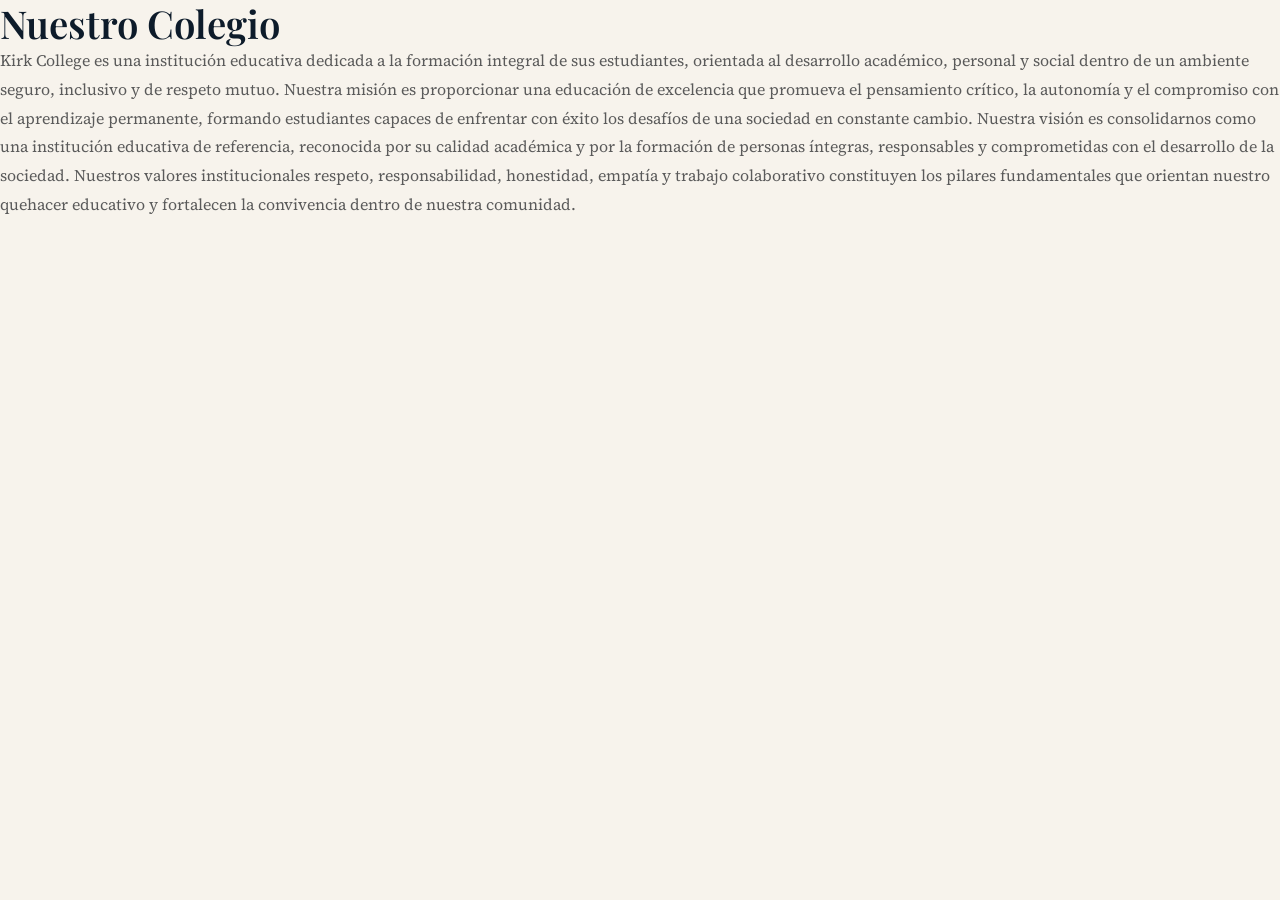
<file: colegio.html>
<!DOCTYPE html>
<html lang="es">
<head>
    <meta charset="UTF-8">
    <meta name="viewport" content="width=device-width, initial-scale=1.0">
    <title>Colegio</title>
    <link rel="stylesheet" href="style.css">
</head>
<body>
    
  <section id="colegio"> 
            <h2>Nuestro Colegio</h2>
            <p>Kirk College es una institución educativa dedicada a la formación integral de sus estudiantes, orientada al desarrollo académico, personal y social dentro de un ambiente seguro, inclusivo y de respeto mutuo.
                Nuestra misión es proporcionar una educación de excelencia que promueva el pensamiento crítico, la autonomía y el compromiso con el aprendizaje permanente, formando estudiantes capaces de enfrentar con éxito los desafíos de una sociedad en constante cambio.
                Nuestra visión es consolidarnos como una institución educativa de referencia, reconocida por su calidad académica y por la formación de personas íntegras, responsables y comprometidas con el desarrollo de la sociedad.
                Nuestros valores institucionales respeto, responsabilidad, honestidad, empatía y trabajo colaborativo constituyen los pilares fundamentales que orientan nuestro quehacer educativo y fortalecen la convivencia dentro de nuestra comunidad.</p>
            <!-- Aquí puedes agregar el contenido de la sección Colegio -->
        </section>

</body>
</html>
</file>
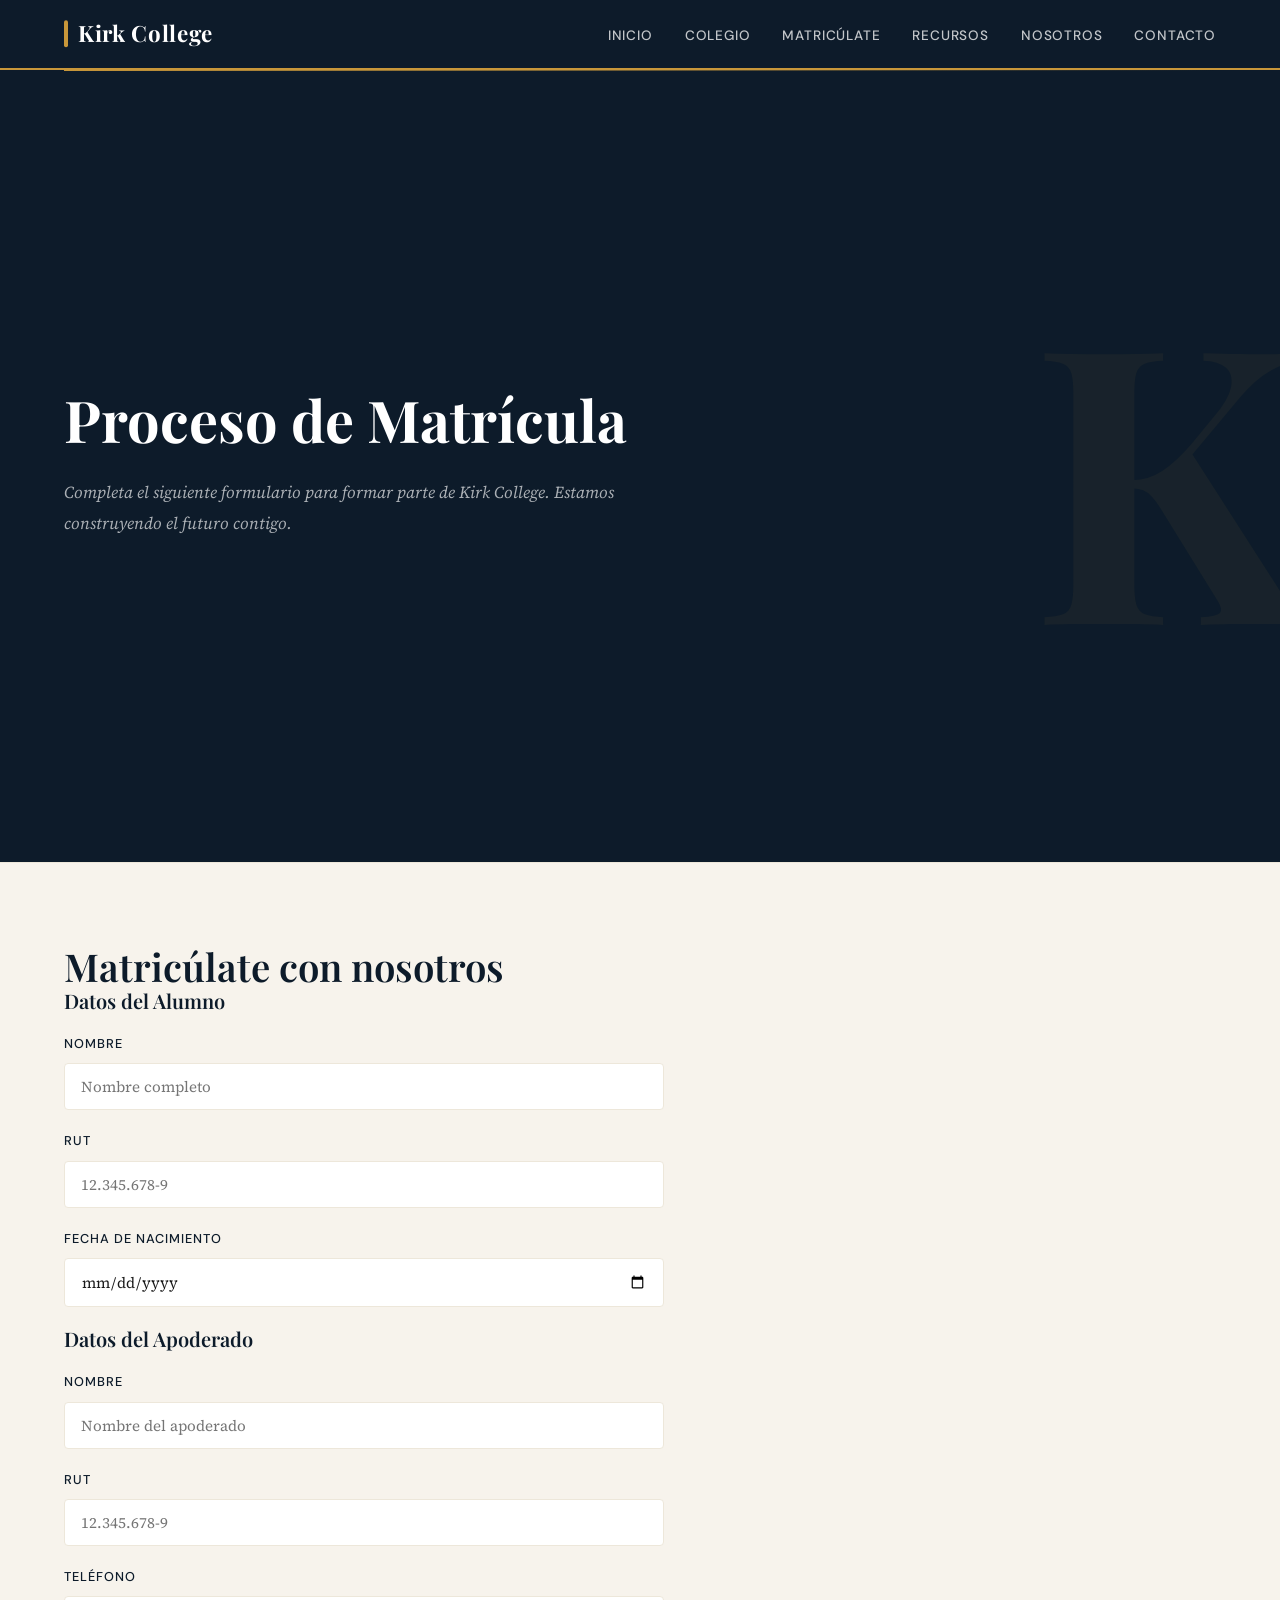
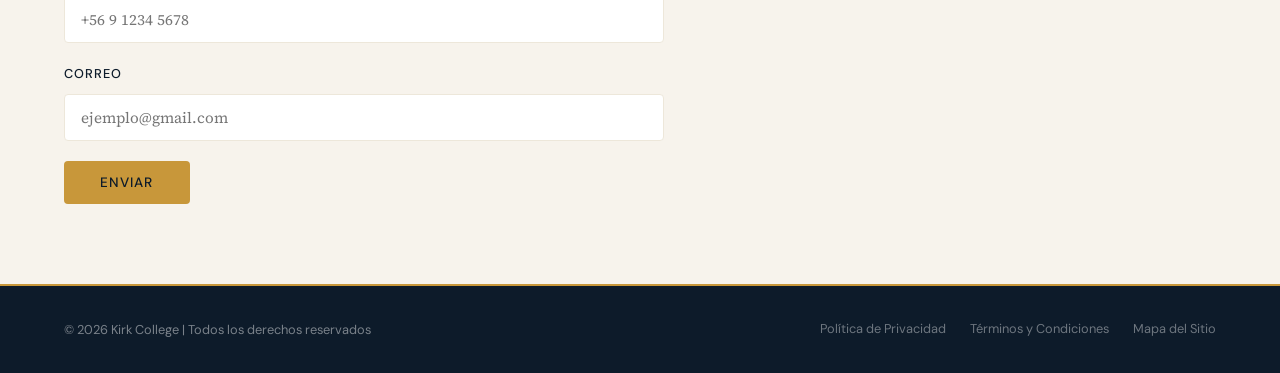
<file: matricula.html>
<!DOCTYPE html>
<html lang="es">
<head>
    <meta charset="UTF-8">
    <meta name="viewport" content="width=device-width, initial-scale=1.0">
    <title>Matricúlate | Kirk College</title>
    <link rel="stylesheet" href="style.css">
</head>

<body>

    <!-- HEADER IGUAL AL INDEX -->
    <header id="site-header">
        <div class="logo">Kirk College</div>

        <nav id="main-nav">
            <ul>
                <li><a href="index.html#inicio">Inicio</a></li>
                <li><a href="index.html#colegio">Colegio</a></li>
                <li><a href="matricula.html">Matricúlate</a></li>
                <li><a href="index.html#recursos">Recursos</a></li>
                <li><a href="index.html#nosotros">Nosotros</a></li>
                <li><a href="index.html#contacto">Contacto</a></li>
            </ul>
        </nav>
    </header>

    <main>

        <!-- HERO ESTILO INDEX -->
        <section class="hero">
             <h1>Proceso de Matrícula</h1>
            <p>
                Completa el siguiente formulario para formar parte de Kirk College.
                Estamos construyendo el futuro contigo.
            </p>
        </section>

        <!-- FORMULARIO ESTILO CONTACTO -->
        <section id="contacto">
            <h2>Matricúlate con nosotros</h2>

            <form id="form-contacto">

                <h3>Datos del Alumno</h3>

                <label>Nombre</label>
                <input type="text" placeholder="Nombre completo" required>

                <label>RUT</label>
                <input type="text" placeholder="12.345.678-9" required>

                <label>Fecha de nacimiento</label>
                <input type="date" required>


                <h3>Datos del Apoderado</h3>

                <label>Nombre</label>
                <input type="text" placeholder="Nombre del apoderado" required>

                <label>RUT</label>
                <input type="text" placeholder="12.345.678-9" required>

                <label>Teléfono</label>
                <input type="text" placeholder="+56 9 1234 5678" required>

                <label>Correo</label>
                <input type="email" placeholder="ejemplo@gmail.com" required>


                <button type="submit" id="boton">Enviar</button>

            </form>
        </section>

    </main>

    <!-- FOOTER IGUAL -->
    <footer id="site-footer">
        <p>&copy; 2026 Kirk College | Todos los derechos reservados</p>

        <nav class="footer-nav">
            <a href="#">Política de Privacidad</a>
            <a href="#">Términos y Condiciones</a>
            <a href="#">Mapa del Sitio</a>
        </nav>
    </footer>

</body>
</html>
</file>
<file: style.css>
@import url('https://fonts.googleapis.com/css2?family=Playfair+Display:wght@400;600;700&family=Source+Serif+4:ital,wght@0,300;0,400;0,600;1,300;1,400&family=DM+Sans:wght@300;400;500&display=swap');

:root {
  --navy:       #0D1B2A;
  --navy-mid:   #1A2E42;
  --gold:       #C8973A;
  --gold-light: #E8C07A;
  --cream:      #F7F3EC;
  --cream-dark: #EDE7DA;
  --text:       #1A1A1A;
  --text-muted: #5A5A5A;
  --white:      #FFFFFF;
  --border:     rgba(200, 151, 58, 0.25);
  --shadow:     0 4px 24px rgba(13, 27, 42, 0.10);
  --radius:     4px;
  --radius-lg:  10px;
  --ff-display: 'Playfair Display', Georgia, serif;
  --ff-body:    'Source Serif 4', Georgia, serif;
  --ff-ui:      'DM Sans', sans-serif;
}

/* ── Reset & base ── */
*, *::before, *::after { box-sizing: border-box; margin: 0; padding: 0; }

html { scroll-behavior: smooth; font-size: 16px; }

body {
  font-family: var(--ff-body);
  font-weight: 400;
  color: var(--text);
  background: var(--cream);
  line-height: 1.75;
  -webkit-font-smoothing: antialiased;
}

img { max-width: 100%; display: block; }
a { color: inherit; text-decoration: none; }

/* ── Tipografía ── */
h1, h2, h3, h4 {
  font-family: var(--ff-display);
  line-height: 1.2;
  color: var(--navy);
}

h1 { font-size: clamp(2.2rem, 5vw, 3.6rem); font-weight: 700; }
h2 { font-size: clamp(1.6rem, 3vw, 2.4rem); font-weight: 600; }
h3 { font-size: 1.25rem; font-weight: 600; }
h4 {
  font-family: var(--ff-ui);
  font-size: 0.8rem;
  font-weight: 500;
  letter-spacing: 0.12em;
  text-transform: uppercase;
  color: var(--gold);
}

p { font-size: 1rem; color: var(--text-muted); line-height: 1.8; }

/* ── Header ── */
#site-header {
  position: sticky;
  top: 0;
  z-index: 100;
  display: flex;
  align-items: center;
  justify-content: space-between;
  padding: 0 5vw;
  height: 70px;
  background: var(--navy);
  border-bottom: 2px solid var(--gold);
}

.logo {
  font-family: var(--ff-display);
  font-size: 1.4rem;
  font-weight: 700;
  color: var(--white);
  letter-spacing: 0.03em;
  position: relative;
  padding-left: 14px;
}

.logo::before {
  content: '';
  position: absolute;
  left: 0;
  top: 50%;
  transform: translateY(-50%);
  width: 4px;
  height: 70%;
  background: var(--gold);
  border-radius: 2px;
}

#main-nav ul {
  list-style: none;
  display: flex;
  gap: 2rem;
}

#main-nav a {
  font-family: var(--ff-ui);
  font-size: 0.85rem;
  font-weight: 500;
  letter-spacing: 0.06em;
  text-transform: uppercase;
  color: rgba(255,255,255,0.75);
  transition: color 0.2s ease;
  position: relative;
  padding-bottom: 2px;
}

#main-nav a::after {
  content: '';
  position: absolute;
  bottom: -2px;
  left: 0;
  width: 0;
  height: 1px;
  background: var(--gold);
  transition: width 0.25s ease;
}

#main-nav a:hover {
  color: var(--gold-light);
}

#main-nav a:hover::after { width: 100%; }

/* ── Hero ── */
.hero {
  min-height: 88vh;
  display: flex;
  flex-direction: column;
  justify-content: center;
  padding: 6rem 5vw 4rem;
  background: var(--navy);
  position: relative;
  overflow: hidden;
}

/* Ornamento de fondo */
.hero::before {
  content: 'K';
  position: absolute;
  right: -2vw;
  top: 50%;
  transform: translateY(-50%);
  font-family: var(--ff-display);
  font-size: clamp(16rem, 30vw, 28rem);
  font-weight: 700;
  color: rgba(200, 151, 58, 0.06);
  line-height: 1;
  user-select: none;
  pointer-events: none;
}

/* Línea decorativa superior */
.hero::after {
  content: '';
  position: absolute;
  top: 0;
  left: 5vw;
  right: 5vw;
  height: 1px;
  background: linear-gradient(90deg, var(--gold) 0%, transparent 100%);
}

.hero h1 {
  color: var(--white);
  max-width: 720px;
  margin-bottom: 1.5rem;
}

.hero h1 span { color: var(--gold); }

.hero p {
  color: rgba(255,255,255,0.65);
  max-width: 560px;
  font-size: 1.05rem;
  margin-bottom: 2.5rem;
  font-style: italic;
}

/* Botón CTA */
.btn-cta {
  display: inline-flex;
  align-items: center;
  gap: 10px;
  font-family: var(--ff-ui);
  font-size: 0.85rem;
  font-weight: 500;
  letter-spacing: 0.1em;
  text-transform: uppercase;
  color: var(--navy);
  background: var(--gold);
  padding: 14px 32px;
  border-radius: var(--radius);
  transition: background 0.2s, transform 0.15s;
  align-self: flex-start;
  border: none;
  cursor: pointer;
}

.btn-cta:hover {
  background: var(--gold-light);
  transform: translateY(-2px);
}

/* ── Secciones interiores ── */
main > section,
.fila-mixta {
  padding: 5rem 5vw;
}

/* Separador de sección */
section + section,
section + .fila-mixta {
  border-top: 1px solid var(--cream-dark);
}

/* ── Recursos ── */
#Recursos { background: var(--white); }

#Recursos h2 {
  margin-bottom: 3rem;
  position: relative;
  display: inline-block;
}

#Recursos h2::after {
  content: '';
  display: block;
  width: 48px;
  height: 2px;
  background: var(--gold);
  margin-top: 10px;
}

.Recursos {
  display: grid;
  grid-template-columns: repeat(auto-fit, minmax(260px, 1fr));
  gap: 1.75rem;
}

.Recursos-card,
.Apoyo.estudiante,
[class^="Apoyo"],
[class^="Herramientas"],
[class^="tecnologia"] {
  background: var(--cream);
  border: 1px solid var(--border);
  border-top: 3px solid var(--gold);
  border-radius: var(--radius-lg);
  padding: 1.75rem;
  transition: box-shadow 0.25s, transform 0.2s;
}

.Recursos > article {
  background: var(--cream);
  border: 1px solid var(--border);
  border-top: 3px solid var(--gold);
  border-radius: var(--radius-lg);
  padding: 1.75rem;
  transition: box-shadow 0.25s, transform 0.2s;
}

.Recursos > article:hover {
  box-shadow: var(--shadow);
  transform: translateY(-3px);
}

.Recursos > article h3 {
  margin-bottom: 1rem;
  font-size: 1.1rem;
}

.Recursos > article p {
  font-size: 0.92rem;
  line-height: 1.85;
}

/* ── Fila mixta: aside + nosotros ── */
.fila-mixta {
  display: grid;
  grid-template-columns: 280px 1fr;
  gap: 3rem;
  align-items: start;
  background: var(--navy);
}

/* Aside stats */
#stats {
  background: rgba(255,255,255,0.04);
  border: 1px solid rgba(200,151,58,0.3);
  border-radius: var(--radius-lg);
  padding: 2rem;
}

#stats h2 {
  color: var(--gold);
  font-size: 1rem;
  font-family: var(--ff-ui);
  text-transform: uppercase;
  letter-spacing: 0.12em;
  font-weight: 500;
  margin-bottom: 1.5rem;
}

#stats ul { list-style: none; }

#stats li {
  font-family: var(--ff-display);
  font-size: 1.1rem;
  font-weight: 600;
  color: var(--white);
  padding: 0.85rem 0;
  border-bottom: 1px solid rgba(200,151,58,0.15);
  line-height: 1.3;
}

#stats li:last-child { border-bottom: none; }

/* Nosotros */
#nosotros h2 {
  color: var(--white);
  margin-bottom: 1.25rem;
}

#nosotros p {
  color: rgba(255,255,255,0.65);
  max-width: 620px;
  font-size: 1rem;
  margin-bottom: 1rem;
}

/* ── Contacto ── */
#Contacto {
  background: var(--cream);
  padding: 5rem 5vw;
}

#Contacto h2 {
  margin-bottom: 2.5rem;
  position: relative;
  display: inline-block;
}

#Contacto h2::after {
  content: '';
  display: block;
  width: 48px;
  height: 2px;
  background: var(--gold);
  margin-top: 10px;
}

#form-contacto {
  display: flex;
  flex-direction: column;
  gap: 1.25rem;
  max-width: 600px;
}

#form-contacto label {
  font-family: var(--ff-ui);
  font-size: 0.8rem;
  font-weight: 500;
  letter-spacing: 0.08em;
  text-transform: uppercase;
  color: var(--navy);
  margin-bottom: -0.75rem;
}

#form-contacto input,
#form-contacto textarea {
  font-family: var(--ff-body);
  font-size: 0.95rem;
  color: var(--text);
  background: var(--white);
  border: 1px solid var(--cream-dark);
  border-radius: var(--radius);
  padding: 12px 16px;
  outline: none;
  transition: border-color 0.2s, box-shadow 0.2s;
  width: 100%;
}

#form-contacto input:focus,
#form-contacto textarea:focus {
  border-color: var(--gold);
  box-shadow: 0 0 0 3px rgba(200,151,58,0.15);
}

#form-contacto textarea {
  min-height: 140px;
  resize: vertical;
}

#boton {
  align-self: flex-start;
  font-family: var(--ff-ui);
  font-size: 0.85rem;
  font-weight: 500;
  letter-spacing: 0.08em;
  text-transform: uppercase;
  color: var(--navy);
  background: var(--gold);
  border: none;
  border-radius: var(--radius);
  padding: 13px 36px;
  cursor: pointer;
  transition: background 0.2s, transform 0.15s;
}

#boton:hover {
  background: var(--gold-light);
  transform: translateY(-2px);
}

/* ── Footer ── */
#site-footer {
  background: var(--navy);
  border-top: 2px solid var(--gold);
  padding: 2rem 5vw;
  display: flex;
  align-items: center;
  justify-content: space-between;
  flex-wrap: wrap;
  gap: 1rem;
}

#site-footer p {
  font-family: var(--ff-ui);
  font-size: 0.8rem;
  color: rgba(255,255,255,0.45);
}

.footer-nav {
  display: flex;
  gap: 1.5rem;
}

.footer-nav a {
  font-family: var(--ff-ui);
  font-size: 0.8rem;
  color: rgba(255,255,255,0.4);
  transition: color 0.2s;
}

.footer-nav a:hover { color: var(--gold-light); }

/* ── Matrícula (placeholder elegante) ── */
#Matriculate {
  min-height: 200px;
  background: var(--cream-dark);
  display: flex;
  align-items: center;
  justify-content: center;
  border: 2px dashed var(--border);
  border-radius: var(--radius-lg);
  margin: 0 5vw;
  color: var(--text-muted);
  font-style: italic;
}

/* ── Scroll reveal suave ── */
@keyframes fadeUp {
  from { opacity: 0; transform: translateY(24px); }
  to   { opacity: 1; transform: translateY(0); }
}

.hero h1, .hero p, .btn-cta {
  animation: fadeUp 0.7s ease both;
}

.hero h1 { animation-delay: 0.1s; }
.hero p  { animation-delay: 0.25s; }
.btn-cta { animation-delay: 0.4s; }

/* ── Responsive ── */
@media (max-width: 768px) {
  #main-nav ul { gap: 1rem; }
  #main-nav a  { font-size: 0.78rem; }
  .logo        { font-size: 1.1rem; }

  .fila-mixta {
    grid-template-columns: 1fr;
  }

  .Recursos {
    grid-template-columns: 1fr;
  }
}

@media (max-width: 540px) {
  #site-header {
    flex-direction: column;
    height: auto;
    padding: 1rem 5vw;
    gap: 0.75rem;
  }

  #main-nav ul { flex-wrap: wrap; justify-content: center; gap: 0.75rem; }

  #site-footer {
    flex-direction: column;
    text-align: center;
  }
}
/* HERO con imagen al lado */
.hero-contenido {
  display: flex;
  align-items: center;
  justify-content: space-between;
  gap: 2rem;
}

.hero-texto {
  flex: 1;
}

.hero-imagen {
  flex: 1;
  display: flex;
  justify-content: center;
}

.hero-imagen img {
  max-width: 400px;
  width: 100%;
  border-radius: 10px;
}

/* Responsive */
@media (max-width: 768px) {
  .hero-contenido {
    flex-direction: column;
    text-align: center;
  }

  .hero-imagen img {
    max-width: 300px;
  }
}

   .matricula-hero {
    min-height: 60vh;
    display: flex;
    align-items: center;
    justify-content: center;
    background: var(--navy);
    text-align: center;
    padding: 4rem 5vw;
  }
  
  .matricula-hero h1 {
    color: var(--white);
  }
  
  .matricula-hero p {
    color: rgba(255,255,255,0.7);
    max-width: 500px;
    margin: 1rem auto 0;
  }
  
  /* Contenedor form */
  .matricula-container {
    padding: 5rem 5vw;
    display: flex;
    justify-content: center;
  }
  
  .matricula-box {
    width: 100%;
    max-width: 600px;
    background: var(--cream);
    border: 1px solid var(--border);
    border-top: 3px solid var(--gold);
    border-radius: var(--radius-lg);
    padding: 2rem;
  }
  
  /* Formulario */
  #form-matricula {
    display: flex;
    flex-direction: column;
    gap: 1rem;
  }
  
  #form-matricula label {
    font-family: var(--ff-ui);
    font-size: 0.8rem;
    text-transform: uppercase;
    color: var(--navy);
  }
  
  #form-matricula input {
    padding: 10px;
    border: 1px solid var(--cream-dark);
    border-radius: var(--radius);
  }
  
  #form-matricula button {
    margin-top: 1rem;
    background: var(--gold);
    border: none;
    padding: 12px;
    cursor: pointer;
    border-radius: var(--radius);
  }
  
  #form-matricula button:hover {
    background: var(--gold-light);
  }
</file>
